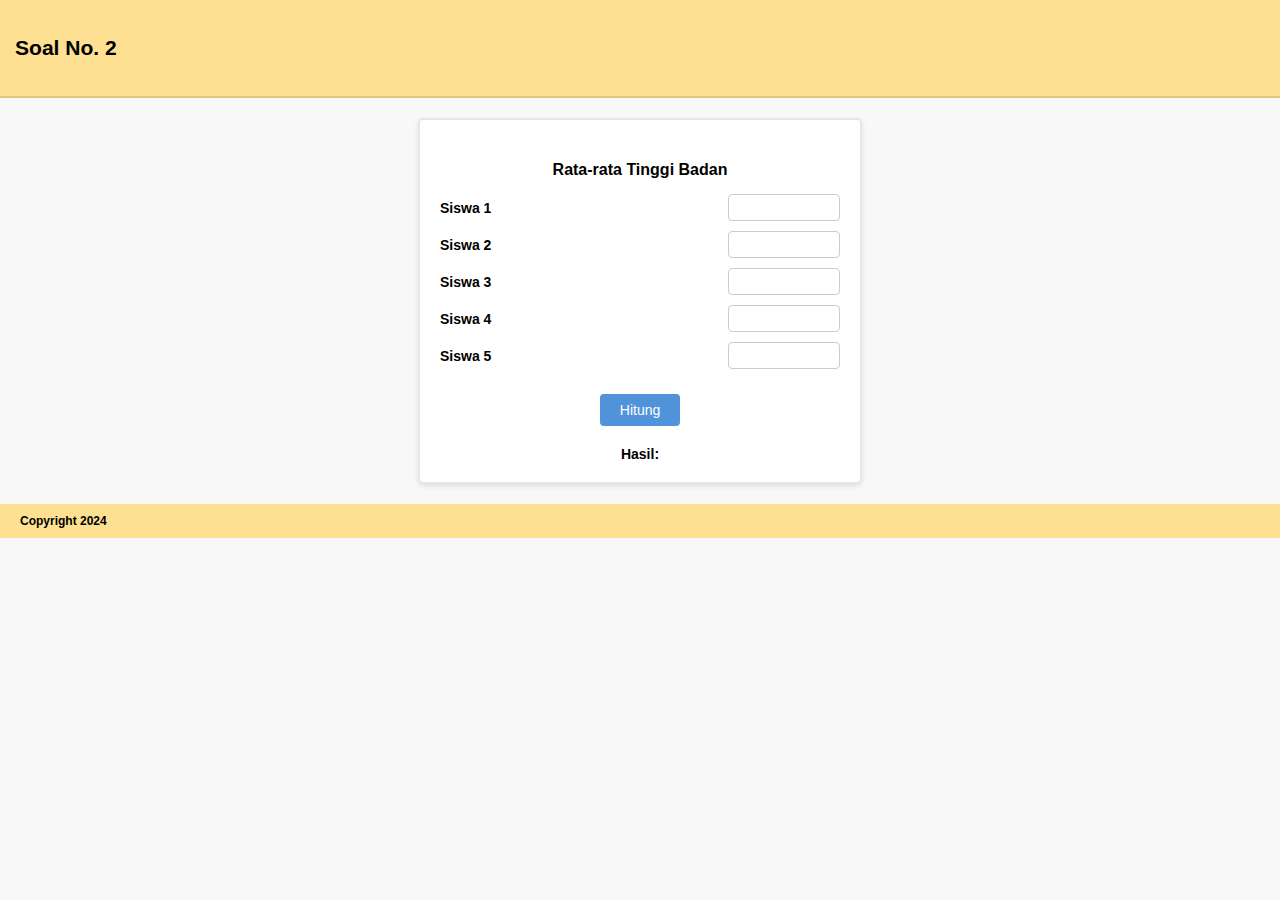
<file: soal-2/index.html>
<!DOCTYPE html>
<html lang="id">
<head>
       <title>Soal No. 2 - Rata-rata Tinggi Badan</title>
    <link rel="stylesheet" href="style.css">
</head>
<body>
    <div class="header">
        <h3>Soal No. 2</h3>
    </div>
    <div class="container">
        <h4>Rata-rata Tinggi Badan</h4>
        <div class="input-group">
            <label for="siswa1">Siswa 1</label>
            <input type="number" id="siswa1">
        </div>
        <div class="input-group">
            <label for="siswa2">Siswa 2</label>
            <input type="number" id="siswa2">
        </div>
        <div class="input-group">
            <label for="siswa3">Siswa 3</label>
            <input type="number" id="siswa3">
        </div>
        <div class="input-group">
            <label for="siswa4">Siswa 4</label>
            <input type="number" id="siswa4">
        </div>
        <div class="input-group">
            <label for="siswa5">Siswa 5</label>
            <input type="number" id="siswa5">
        </div>
        <button onclick="hitungRataRata()">Hitung</button>
        <div id="hasil">Hasil: </div>
    </div>

    <div class="footer">
        <span>Copyright 2024</span>
    </div>
    <script>
        function hitungRataRata() {
            let siswa1 = parseFloat(document.getElementById('siswa1').value) || 0;
            let siswa2 = parseFloat(document.getElementById('siswa2').value) || 0;
            let siswa3 = parseFloat(document.getElementById('siswa3').value) || 0;
            let siswa4 = parseFloat(document.getElementById('siswa4').value) || 0;
            let siswa5 = parseFloat(document.getElementById('siswa5').value) || 0;
            let rataRata = (siswa1 + siswa2 + siswa3 + siswa4 + siswa5) / 5;
            document.getElementById('hasil').innerText = "Hasil: " + rataRata.toFixed(2) + " cm";
        }
    </script>
</body>
</html>
</file>
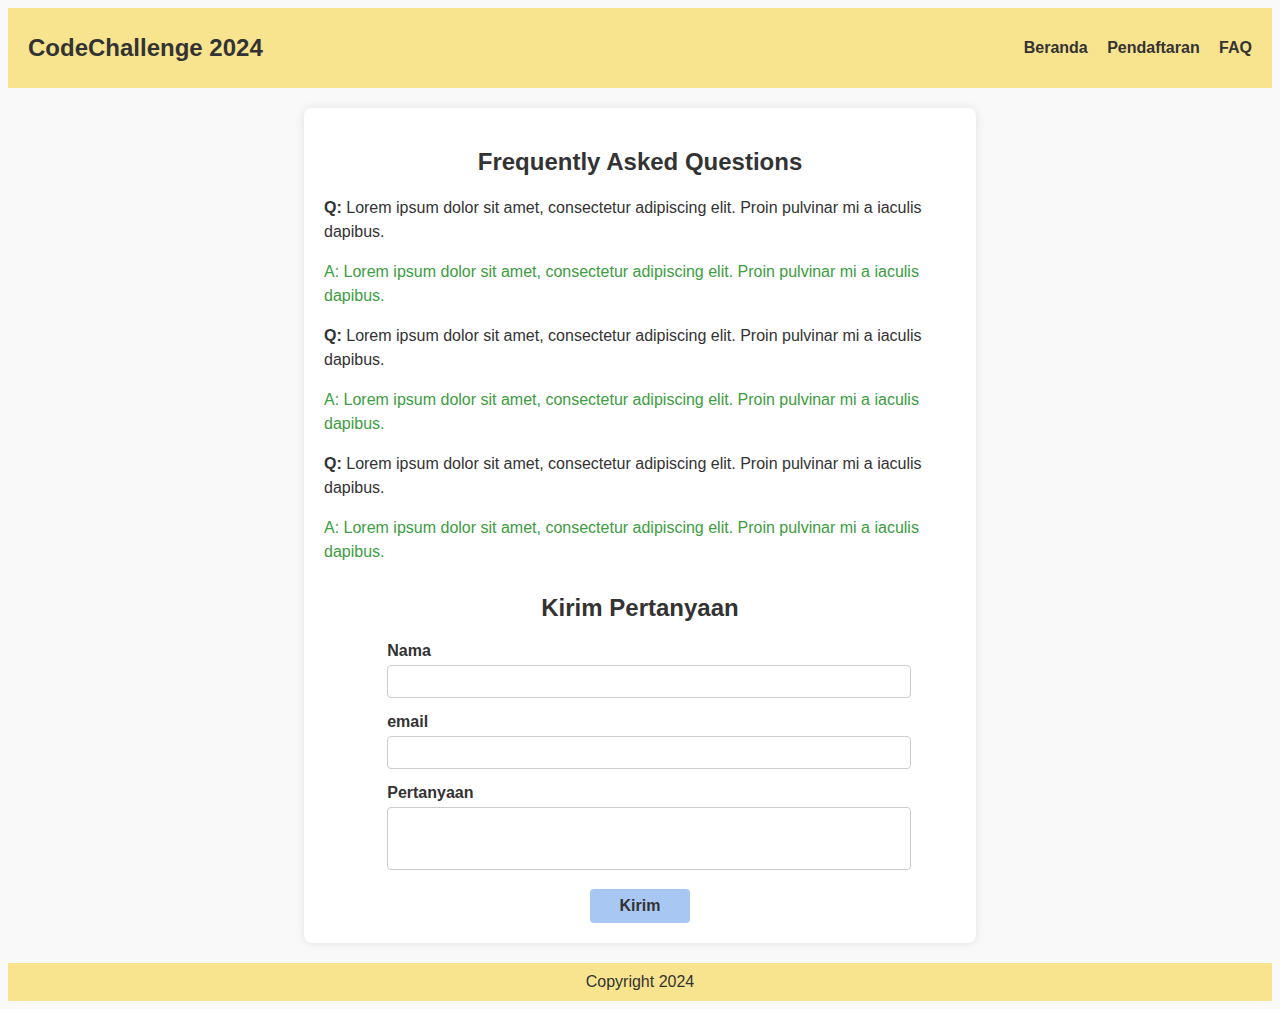
<file: soal-1/faq.html>
<!DOCTYPE html>
<html lang="id">
<head>
    <meta charset="UTF-8">
    <meta name="viewport" content="width=device-width, initial-scale=1.0">
    <title>FAQ - CodeChallenge 2024</title>
    <link rel="stylesheet" href="stylee.css">
</head>
<body>
    <header>
        <h1>CodeChallenge 2024</h1>
        <nav>
            <a href="index.html">Beranda</a>
            <a href="pendaftaran.html">Pendaftaran</a>
            <a href="faq.html">FAQ</a>
        </nav>
    </header>
    <main>
        <section class="faq">
            <h2>Frequently Asked Questions</h2>
            <div class="faq-item">
                <p><strong>Q:</strong> Lorem ipsum dolor sit amet, consectetur adipiscing elit. Proin pulvinar mi a iaculis dapibus.</p>
                <p class="answer">A: Lorem ipsum dolor sit amet, consectetur adipiscing elit. Proin pulvinar mi a iaculis dapibus.</p>
            </div>
            <div class="faq-item">
                <p><strong>Q:</strong> Lorem ipsum dolor sit amet, consectetur adipiscing elit. Proin pulvinar mi a iaculis dapibus.</p>
                <p class="answer">A: Lorem ipsum dolor sit amet, consectetur adipiscing elit. Proin pulvinar mi a iaculis dapibus.</p>
            </div>
            <div class="faq-item">
                <p><strong>Q:</strong> Lorem ipsum dolor sit amet, consectetur adipiscing elit. Proin pulvinar mi a iaculis dapibus.</p>
                <p class="answer">A: Lorem ipsum dolor sit amet, consectetur adipiscing elit. Proin pulvinar mi a iaculis dapibus.</p>
            </div>
        </section>
        <section class="kirim-pertanyaan">
            <h2>Kirim Pertanyaan</h2>
            <form action="#" method="post">
                <div class="form-group">
                    <label for="nama">Nama</label>
                    <input type="text" id="nama" name="nama" required>
                </div>
                <div class="form-group">
                    <label for="email">email</label>
                    <input type="email" id="email" name="email" required>
                </div>
                <div class="form-group">
                    <label for="pertanyaan">Pertanyaan</label>
                    <textarea id="pertanyaan" name="pertanyaan" rows="3" required></textarea>
                </div>
                <button type="submit">Kirim</button>
            </form>
        </section>
    </main>
    <footer>
        <span>Copyright 2024</span>
    </footer>
</body>
</html>
</file>
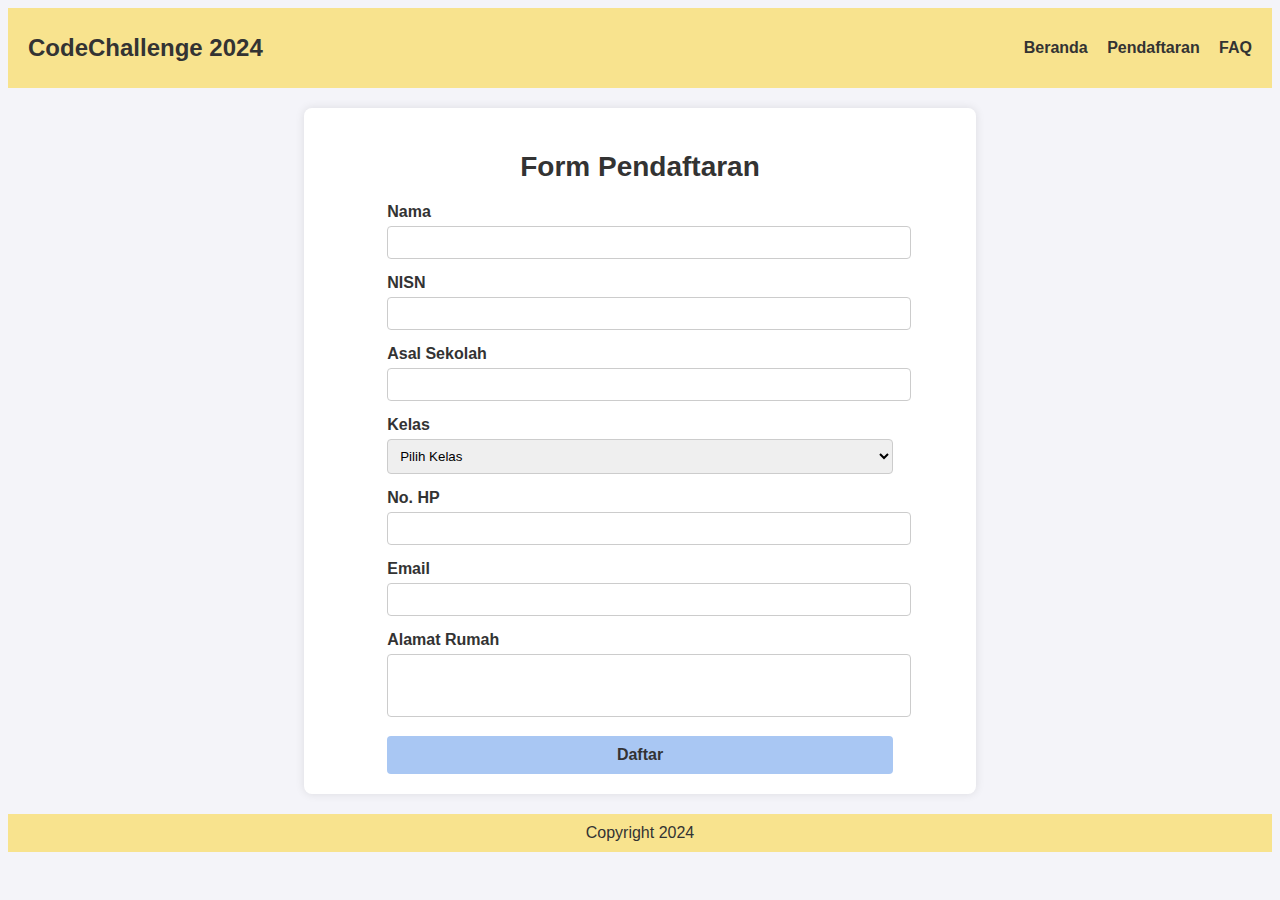
<file: soal-1/pendaftaran.html>
<!DOCTYPE html>
<html lang="id">
<head>
    <meta charset="UTF-8">
    <meta name="viewport" content="width=device-width, initial-scale=1.0">
    <title>Form Pendaftaran - CodeChallenge 2024</title>
    <link rel="stylesheet" href="styles.css">
</head>
<body>
    <header>
        <h1>CodeChallenge 2024</h1>
        <nav>
            <a href="index.html">Beranda</a>
            <a href="pendaftaran.html">Pendaftaran</a>
            <a href="faq.html">FAQ</a>
        </nav>
    </header>
    <main>
        <h2>Form Pendaftaran</h2>
        <form action="" method="post">
            <div class="form-group">
                <label for="nama">Nama</label>
                <input type="text" id="nama" name="nama" required>
            </div>

            <div class="form-group">
                <label for="nisn">NISN</label>
                <input type="text" id="nisn" name="nisn" required>
            </div>

            <div class="form-group">
                <label for="asal-sekolah">Asal Sekolah</label>
                <input type="text" id="asal-sekolah" name="asal-sekolah" required>
            </div>

            <div class="form-group">
                <label for="kelas">Kelas</label>
                <select id="kelas" name="kelas" required>
                    <option value="">Pilih Kelas</option>
                    <option value="10">10</option>
                    <option value="11">11</option>
                    <option value="12">12</option>
                </select>
            </div>

            <div class="form-group">
                <label for="no-hp">No. HP</label>
                <input type="text" id="no-hp" name="no-hp" required>
            </div>

            <div class="form-group">
                <label for="email">Email</label>
                <input type="email" id="email" name="email" required>
            </div>

            <div class="form-group">
                <label for="alamat">Alamat Rumah</label>
                <textarea id="alamat" name="alamat" rows="3" required></textarea>
            </div>

            <button type="submit">Daftar</button>
        </form>
    </main>
    <footer>
        <span>Copyright 2024</span>
    </footer>
</body>
</html>
</file>
<file: soal-2/style.css>
body {
    font-family: Arial, sans-serif;
    margin: 0;
    padding: 0;
    background-color: #f8f8f8;
}
.header {
    background-color: #fde091;
    padding: 15px;
    text-align: left;
    font-size: 18px;
    font-weight: bold;
    border-bottom: 2px solid #e0c878;
}
.container {
    background-color: white;
    margin: 20px auto;
    width: 400px;
    border: 2px solid #e6e6e6;
    border-radius: 5px;
    padding: 20px;
    box-shadow: 0 2px 5px rgba(0, 0, 0, 0.1);
    text-align: center;
}
h4 {
    font-size: 16px;
    margin-bottom: 15px;
}
.input-group {
    display: flex;
    justify-content: space-between;
    margin-bottom: 10px;
    align-items: center;
}

.input-group label {
    font-size: 14px;
    font-weight: bold;
}

.input-group input {
    width: 100px;
    padding: 5px;
    border: 1px solid #ccc;
    border-radius: 4px;
}
button {
    margin-top: 15px;
    background-color: #5193db;
    color: white;
    border: none;
    border-radius: 4px;
    padding: 8px 20px;
    font-size: 14px;
    cursor: pointer;
}

button:hover {
    background-color: #4379b5;
}
#hasil {
    margin-top: 20px;
    font-size: 14px;
    font-weight: bold;
}

.footer {
    background-color: #fde091;
    display: flex;
    justify-content: space-between;
    padding: 10px 20px;
    font-size: 12px;
    font-weight: bold;
}
</file>
<file: soal-1/stylee.css>
body {
    font-family: Arial, sans-serif;
    background-color: #f9f9f9;
    color: #333;
}

header {
    background-color: #F8E38E;
    padding: 10px 20px;
    display: flex;
    justify-content: space-between;
    align-items: center;
}

header h1 {
    font-size: 24px;
    color: #333;
}

nav a {
    margin-left: 15px;
    text-decoration: none;
    color: #333;
    font-weight: bold;
}

nav a.active {
    color: #2D75B8;
}

main {
    background-color: #fff;
    margin: 20px auto;
    padding: 20px;
    border-radius: 8px;
    box-shadow: 0 0 10px rgba(0, 0, 0, 0.1);
    width: 50%;
}

h2 {
    text-align: center;
    margin-bottom: 20px;
    font-size: 24px;
}

.faq-item {
    margin-bottom: 15px;
}

.faq-item p {
    line-height: 1.5;
}

.faq-item .answer {
    color: #3c9d41;
    margin-top: 5px;
}

.kirim-pertanyaan {
    margin-top: 30px;
    text-align: center;
}

form {
    text-align: left;
    margin: 0 auto;
    width: 80%;
}

.form-group {
    margin-bottom: 15px;
}

label {
    display: block;
    margin-bottom: 5px;
    font-weight: bold;
}

input,
textarea {
    width: 100%;
    padding: 8px;
    border: 1px solid #ccc;
    border-radius: 4px;
}

textarea {
    resize: none;
}

button {
    display: block;
    width: 100px;
    margin: 10px auto 0;
    padding: 8px 0;
    background-color: #A9C7F3;
    border: none;
    border-radius: 4px;
    color: #333;
    font-size: 16px;
    cursor: pointer;
    font-weight: bold;
}

button:hover {
    background-color: #89B2E0;
}

footer {
    background-color: #F8E38E;
    text-align: center;
    padding: 10px 0;
    margin-top: 20px;
    position: relative;
}
</file>
<file: soal-1/styles.css>
body {
    font-family: Arial, sans-serif;
    background-color: #f4f4f9;
    color: #333;
}
header {
    background-color: #F8E38E;
    padding: 10px 20px;
    display: flex;
    justify-content: space-between;
    align-items: center;
}

header h1 {
    font-size: 24px;
    color: #333;
}

nav a {
    margin-left: 15px;
    text-decoration: none;
    color: #333;
    font-weight: bold;
}

nav a.active {
    color: #2D75B8;
}
main {
    background-color: #fff;
    margin: 20px auto;
    padding: 20px;
    border-radius: 8px;
    box-shadow: 0 0 10px rgba(0, 0, 0, 0.1);
    width: 50%;
    text-align: center;
}

main h2 {
    font-size: 28px;
    margin-bottom: 20px;
    color: #333;
}

form {
    text-align: left;
    margin: 0 auto;
    width: 80%;
}

.form-group {
    margin-bottom: 15px;
}

label {
    display: block;
    margin-bottom: 5px;
    font-weight: bold;
}

input,
select,
textarea {
    width: 100%;
    padding: 8px;
    border: 1px solid #ccc;
    border-radius: 4px;
}

textarea {
    resize: none;
}

button {
    display: block;
    width: 100%;
    padding: 10px;
    margin-top: 10px;
    background-color: #A9C7F3;
    border: none;
    border-radius: 4px;
    color: #333;
    font-size: 16px;
    cursor: pointer;
    font-weight: bold;
}

button:hover {
    background-color: #89B2E0;
}
footer {
    background-color: #F8E38E;
    text-align: center;
    padding: 10px 0;
    margin-top: 20px;
    position: relative;
}
</file>
